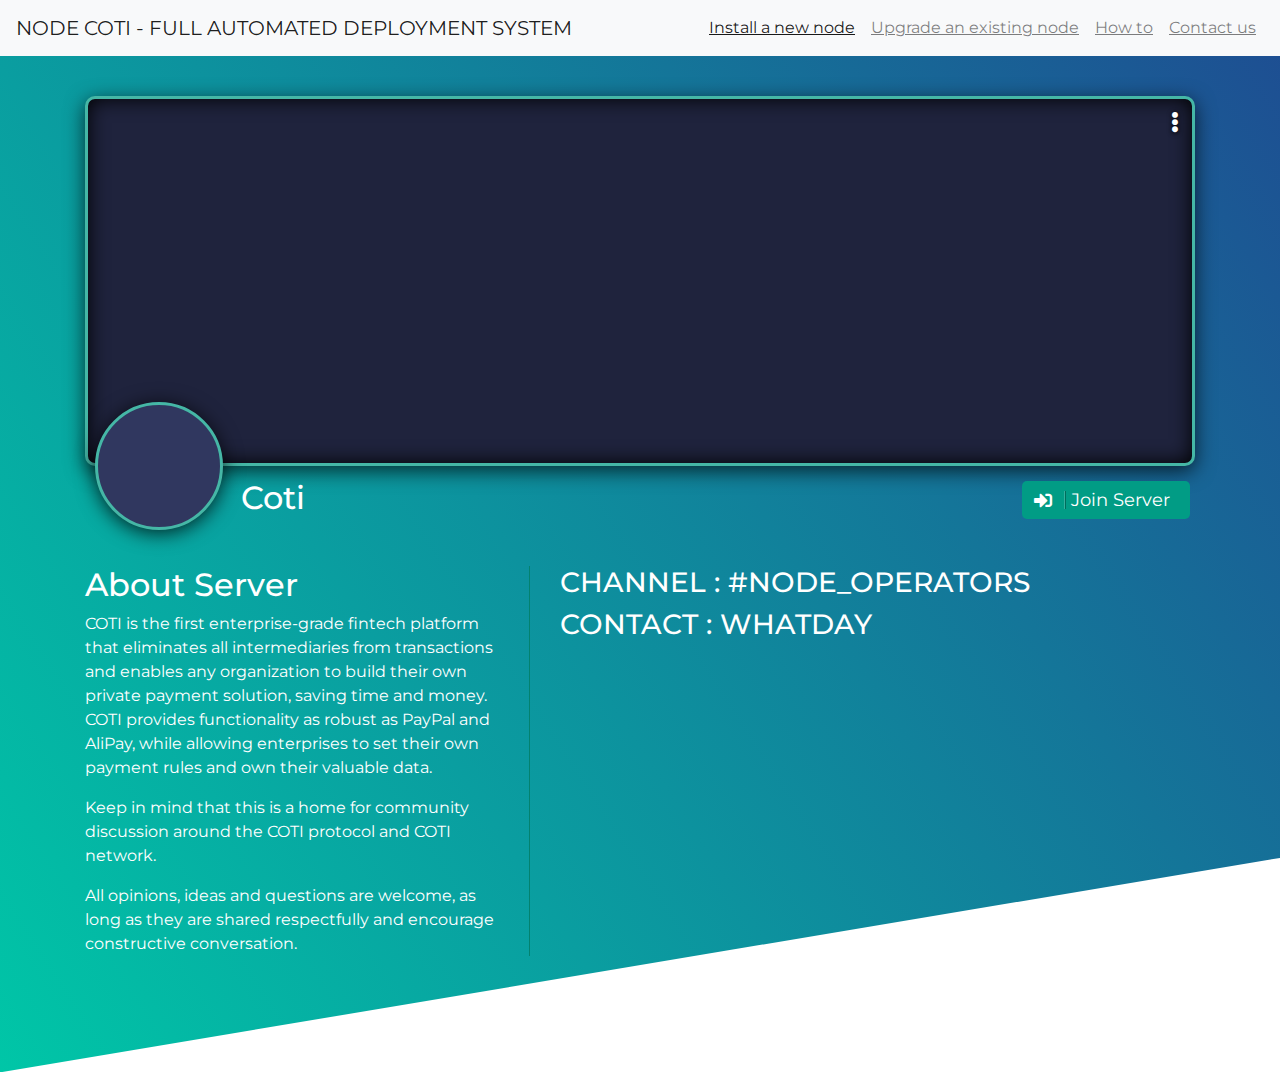
<file: website/contact.html>
<!DOCTYPE html>
<html lang="en">
  <head>
    <title>DEPLOY</title>
    <meta charset="utf-8" />
    <meta name="viewport" content="width=device-width, initial-scale=1" />
    <link
      href="https://fonts.googleapis.com/css?family=Montserrat"
      rel="stylesheet"
    />

    <link
      rel="stylesheet"
      href="https://stackpath.bootstrapcdn.com/bootstrap/4.3.1/css/bootstrap.min.css"
      integrity="sha384-ggOyR0iXCbMQv3Xipma34MD+dH/1fQ784/j6cY/iJTQUOhcWr7x9JvoRxT2MZw1T"
      crossorigin="anonymous"
    />
    <link
      rel="stylesheet"
      type="text/css"
      href="https://cdnjs.cloudflare.com/ajax/libs/font-awesome/5.15.3/css/all.min.css"
    />
    <link rel="stylesheet" type="text/css" href="style.css" />
  </head>

  <body>
    <header>
      <nav class="navbar navbar-expand-lg navbar-light bg-light">
        <a class="navbar-brand" href="#"
          >NODE COTI - FULL AUTOMATED DEPLOYMENT SYSTEM</a
        >
        <button
          class="navbar-toggler"
          type="button"
          data-toggle="collapse"
          data-target="#navbarText"
          aria-controls="navbarText"
          aria-expanded="false"
          aria-label="Toggle navigation"
        >
          <span class="navbar-toggler-icon"></span>
        </button>
        <div class="collapse navbar-collapse" id="navbarText">
          <ul class="navbar-nav ml-auto">
            <li class="nav-item active">
              <a class="nav-link" href="./index.html">Install a new node</a>
            </li>
            <li class="nav-item">
              <a class="nav-link" href="./node_upgrade.html"
                >Upgrade an existing node</a
              >
            </li>
            <li class="nav-item">
              <a class="nav-link" href="#">How to</a>
            </li>
            <li class="nav-item">
              <a class="nav-link" href="./contact.html">Contact us</a>
            </li>
          </ul>
        </div>
      </nav>
    </header>
    <div class="container contact-container">
      <div class="row">
        <div class="col">
          <div class="server-detail-header">
            <input
              type="hidden"
              name="_token"
              value="bPeEAsuS7TrVOFk2AJbVUoyJGs57dIRg2hLCE8kD"
            />
            <div class="server-menu">
              <div class="dropleft">
                <div class="dropdown-toggle" data-toggle="dropdown">
                  <i class="fas fa-ellipsis-v"></i>
                </div>
                <div class="dropdown-menu dropdown-menu-right">
                  <a
                    href=" https://discord.me/coti#"
                    target="_blank"
                    class="dropdown-item"
                    ><i class="fas fa-sign-in-alt"></i> Join Server</a
                  >
                </div>
              </div>
            </div>
          </div>

          <div class="server-detail-subhead">
            <div class="server-title">
              <div
                class="server-img"
                style="
                  background-image: url(https://cdn.discord.me/server/f6c76be6d2a81bb8a3f1557d634d8da0f29921189767407e24fa095101f4ddc9/icon_164b58e81afa081f08edeceeefc9ee120139073425df68af838cbdc8ecdb7947.jpg);
                "
              ></div>
              <h1 class="server-name d-none d-md-block" title="Coti">
                <a href=" https://discord.me/coti#" target="_blank">Coti</a>
              </h1>
            </div>
            <div class="server-btns">
              <a
                href=" https://discord.me/coti#"
                target="_blank"
                class="server-join-btn"
                ><span><i class="fas fa-sign-in-alt"></i></span> Join Server</a
              >
            </div>
          </div>
          <!-- end server-detail-subhead -->
        </div>
        <!-- end col -->
      </div>
      <!-- end row -->

      <div class="row">
        <div class="col-md-5">
          <div class="server-sidebar">
            <h2 class="d-none d-md-block">About Server</h2>
            <h2
              class="server-name server-name-mobile d-block d-md-none"
              title="Coti"
            >
              <a href=" https://discord.me/coti#" target="_blank">Coti</a>
            </h2>
            <p>
              COTI is the first enterprise-grade fintech platform that
              eliminates all intermediaries from transactions and enables any
              organization to build their own private payment solution, saving
              time and money. COTI provides functionality as robust as PayPal
              and AliPay, while allowing enterprises to set their own payment
              rules and own their valuable data.
            </p>
            <p>
              Keep in mind that this is a home for community discussion around
              the COTI protocol and COTI network.
            </p>
            <p>
              All opinions, ideas and questions are welcome, as long as they are
              shared respectfully and encourage constructive conversation.
            </p>
          </div>
        </div>
        <div class="col-md-7">
          <div class="d-flex flex-column">
            <h3>CHANNEL : #NODE_OPERATORS</h3>
            <h3>CONTACT : WHATDAY</h3>
          </div>
        </div>
      </div>
    </div>
    <!-- end container -->
    <script
      src="https://code.jquery.com/jquery-3.3.1.slim.min.js"
      integrity="sha384-q8i/X+965DzO0rT7abK41JStQIAqVgRVzpbzo5smXKp4YfRvH+8abtTE1Pi6jizo"
      crossorigin="anonymous"
    ></script>
    <script
      src="https://cdnjs.cloudflare.com/ajax/libs/popper.js/1.14.7/umd/popper.min.js"
      integrity="sha384-UO2eT0CpHqdSJQ6hJty5KVphtPhzWj9WO1clHTMGa3JDZwrnQq4sF86dIHNDz0W1"
      crossorigin="anonymous"
    ></script>
    <script
      src="https://stackpath.bootstrapcdn.com/bootstrap/4.3.1/js/bootstrap.min.js"
      integrity="sha384-JjSmVgyd0p3pXB1rRibZUAYoIIy6OrQ6VrjIEaFf/nJGzIxFDsf4x0xIM+B07jRM"
      crossorigin="anonymous"
    ></script>
  </body>
</html>
</file>
<file: website/style.css>
* {
  font-family: "Montserrat", sans-serif;
}
html {
  background-color: white;
}
header {
  padding-bottom: 40px;
}
body {
  min-height: 100vh;
  background: #0f8a9d;
  background: linear-gradient(57deg, #00c6a7, #1e4d92);

  color: white;
  font-size: 16px;
}
img {
  width: 100%;
}

#main {
  display: flex;
  justify-content: center;
  align-items: center;
}

.form-head {
  text-align: center;
  padding-bottom: 20px;
}

.form-group {
  font-weight: bold;
}

@media (min-width: 576px) {
  body {
    clip-path: polygon(0% 0%, 100% 0%, 100% 80%, 0% 100%);
  }
}
.navbar-brand {
  white-space: normal;
}
.nav-link {
  text-decoration: underline;
}

/* start contact */
@media screen and (min-width: 576px) {
  .contact-container {
    padding-bottom: 100px;
  }
}

.server-detail-header {
  border: 3px solid #45b7a6;
  border-radius: 10px;
  height: 370px;
  background-color: #1f233d;
  background-size: cover;
  background-position: 50%;
  background-repeat: no-repeat;
  position: relative;
  box-shadow: inset 0 0 20px #000, 0 5px 20px rgb(0 0 0 / 70%);
  background-image: url(https://cdn.discord.me/server/f6c76be6d2a81bb8a3f1557d634d8da0f29921189767407e24fa095101f4ddc9/banner_80c615302db8e2f4cdf9793c2b7a973603bc7f1c58c986a7e9f6b61950b9e21f.jpg);
}

.server-menu {
  position: absolute;
  top: 8px;
  right: 8px;
  padding-bottom: 70px;
  z-index: 9;
}

.server-menu .dropdown-toggle {
  color: #fff;
  font-size: 21px;
  text-shadow: 0 1px 5px #000;
  padding: 5px;
  line-height: 0;
  cursor: pointer;
}

.server-menu .dropleft .dropdown-toggle::before {
  content: none;
}

.server-menu .dropdown-menu .dropdown-item {
  font-size: 14px;
  padding: 5px 15px;
  cursor: pointer;
}

.server-detail-subhead {
  height: 100px;
  position: relative;
}

.server-detail-subhead .server-title {
  position: absolute;
  top: -64px;
  left: 10px;
}

.server-detail-subhead .server-title .server-img {
  float: left;
  border-radius: 50%;
  border: 3px solid #45b7a6;
  box-shadow: 0 3px 20px rgb(0 0 0 / 80%);
  background-position: 50%;
  background-repeat: no-repeat;
  background-size: cover;
  background-color: #30375f;
  width: 128px;
  height: 128px;
  margin-right: 18px;
}

.server-name {
  font-size: 32px;
  color: #fff;
  padding-top: 70px;
  display: block;
  float: left;
  width: 580px;
  white-space: nowrap;
  overflow: hidden;
  text-overflow: ellipsis;
  margin-bottom: 0;
  line-height: 1.6;
}

.server-name.server-name-mobile {
  font-size: 28px;
  line-height: 32px;
  width: 100%;
  white-space: normal;
  float: none;
  padding: 10px 0 15px;
}

.server-name a,
.server-name-mobile a {
  color: #fff;
  text-decoration: none;
}

.server-name a:hover,
.server-name-mobile a:hover {
  color: #fff;
}

.server-btns {
  float: right;
  text-align: left;
  min-height: 65px;
  margin-top: 15px;
  margin-bottom: 15px;
}

.server-join-btn {
  background: #019c85;
  border-radius: 5px;
  font-size: 18px;
  color: #fff;
  text-decoration: none;
  line-height: 0;
  padding: 10px 20px 10px 12px;
  display: flex;
  align-items: center;
  cursor: pointer;
  transition: box-shadow 0.1s linear, background-color 0.1s linear,
    margin 0.1s linear, padding 0.1s linear;
  margin: 0 5px 8px;
}

.server-join-btn:hover {
  box-shadow: 0 0 7px 3px #019c85;
  background-color: #019c85;
  color: #fff;
  text-decoration: none;
}

.server-join-btn span {
  padding-right: 12px;
  border-right: 1px solid hsla(0, 0%, 100%, 0.2);
  box-shadow: 1px 0 0 rgb(0 0 0 / 30%);
  margin-right: 6px;
}

.server-sidebar {
  border-right: 1px solid #03826f;
  padding-right: 15px;
}

@media only screen and (max-width: 768px) {
  .server-sidebar {
    border-right: none;
  }
}
/* end contact */
</file>
